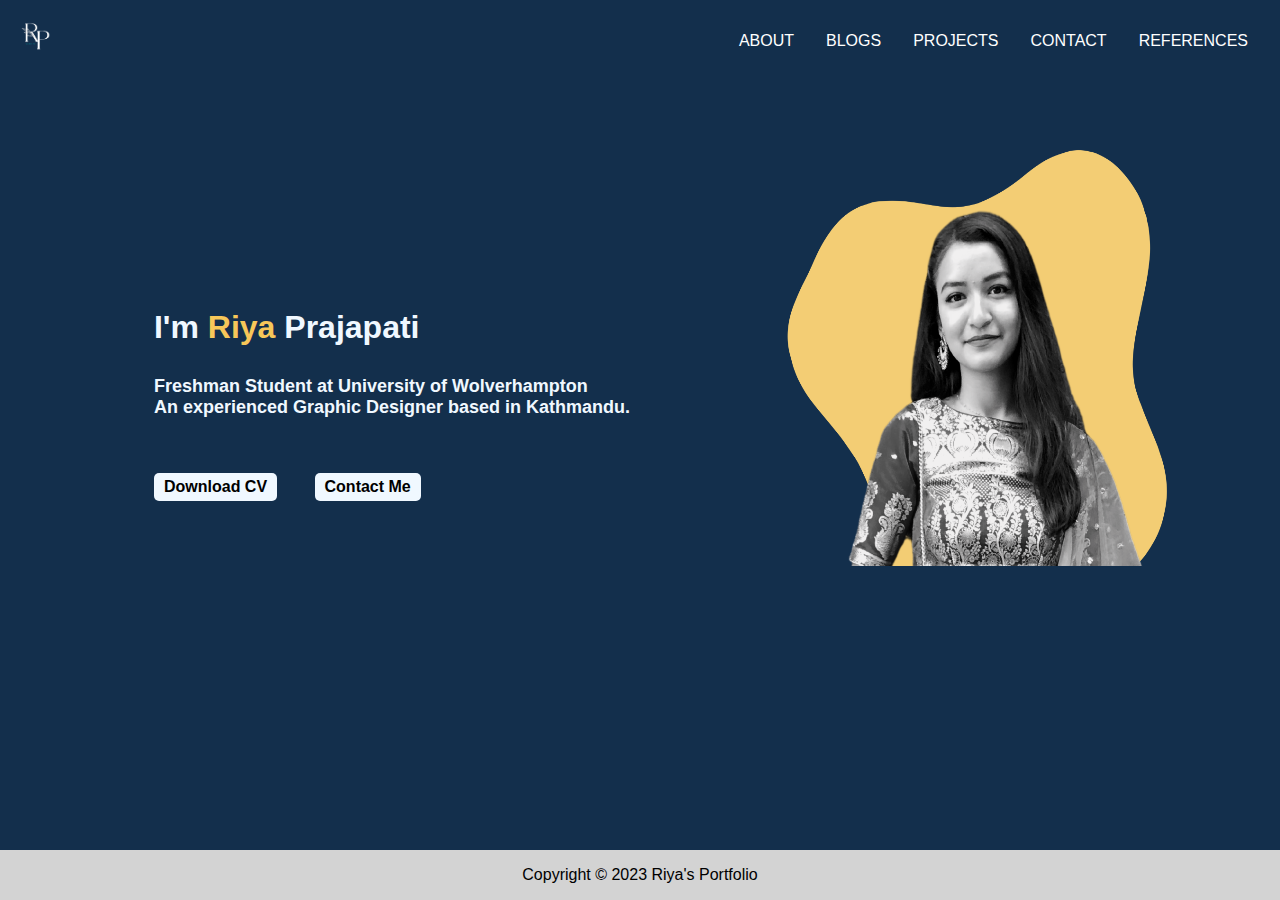
<file: HTML/index.html>
<!DOCTYPE html>
<html>
  <head>
    <meta charset="utf-8">
    <meta name="viewport" content="width=device-width, initial-scale=1.0">
    <title>My Portfolio</title>
    <link rel="stylesheet" href="/CSS/index.css">
  </head>
  <body>
    <header>
      <div class="logo">
        <img src="/IMG/logo.png" alt="My Logo">
      </div>
      <nav>
        <ul>
            <li><a href="/HTML/about.html">ABOUT</a></li>
            <li><a href="/HTML/blogs.html">BLOGS</a></li>
            <li><a href="/HTML/projects.html">PROJECTS</a></li>
            <li><a href="/HTML/contact.html">CONTACT</a></li>
            <li><a href="/HTML/reference.html">REFERENCES</a></li>
        </ul>
      </nav>
    </header>
    <main>
      <div class="body">
      <section id="about">
        <h2><strong>I'm <span>Riya</span> Prajapati</strong></h2>
        <p>Freshman Student at University of Wolverhampton
         <br>An experienced Graphic Designer based in Kathmandu.</p>
         <div class="buttons">
         <a href="/PDF/Riya Prajapati.pdf">Download CV</a>
         <a href="/HTML/contact.html">Contact Me</a>
        </div>
      </section>
      <div class="photo">
        <img src="/IMG/riya.png">
      </div>
      </div>
    </main>
    <footer class="asa">
      <p>Copyright &copy; 2023 Riya's Portfolio</p>
    </footer>
  </body>
</html>
</file>
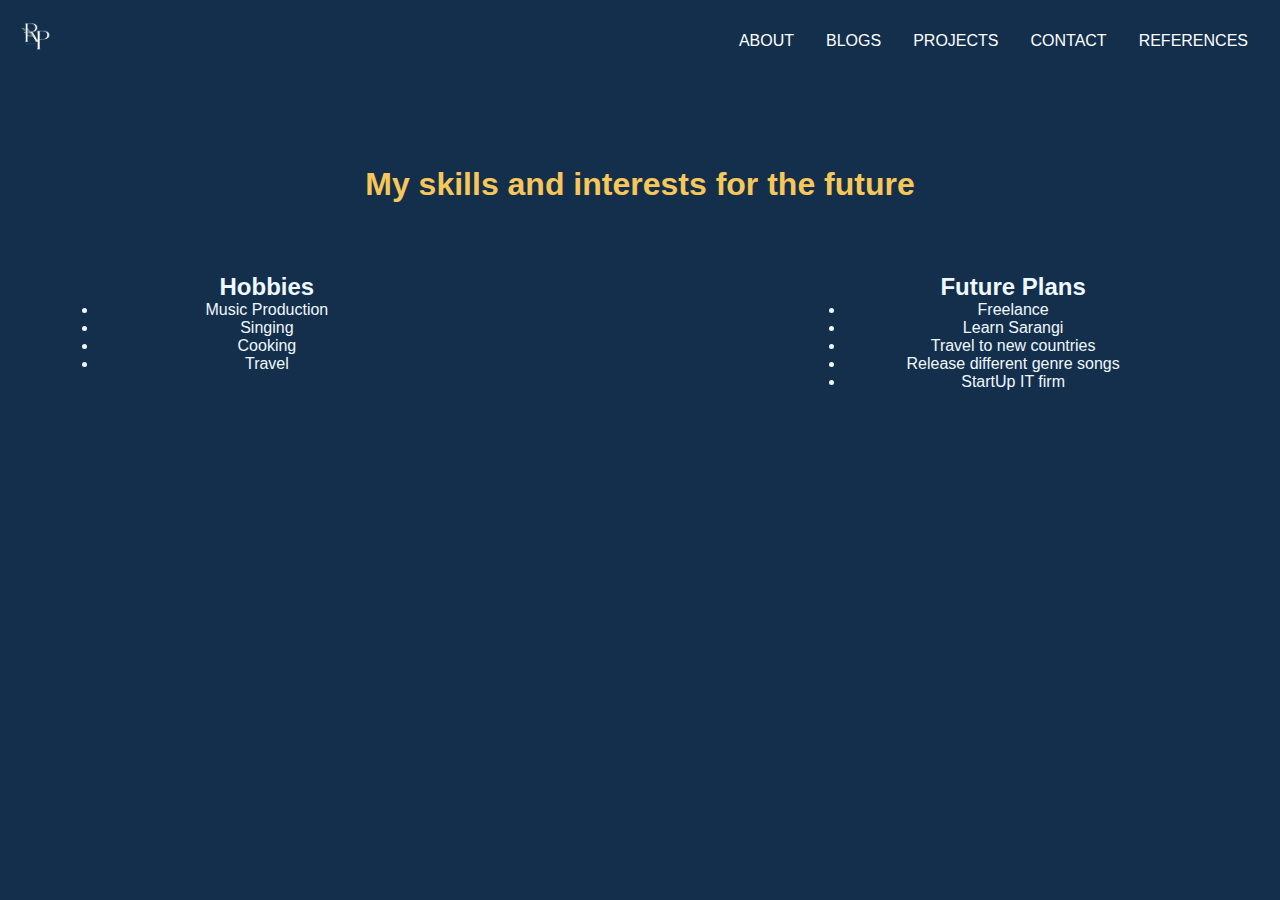
<file: HTML/about.html>
<!DOCTYPE html>
<html lang="en">
<head>
    <meta charset="UTF-8">
    <meta http-equiv="X-UA-Compatible" content="IE=edge">
    <meta name="viewport" content="width=device-width, initial-scale=1.0">
    <title>About</title>
    <link rel="stylesheet" href="/CSS/about.css">
</head>
<body>
  <header>
    <div class="logo">
      <img src="/IMG/logo.png" alt="My Logo">
    </div>
    <nav>
      <ul>
          <li><a href="/HTML/about.html">ABOUT</a></li>
          <li><a href="/HTML/blogs.html">BLOGS</a></li>
          <li><a href="/HTML/projects.html">PROJECTS</a></li>
          <li><a href="/HTML/contact.html">CONTACT</a></li>
          <li><a href="/HTML/reference.html">REFERENCES</a></li>
      </ul>
    </nav>
  </header>
  <main>
    <div class="container">
      <h1>My skills and interests for the future</h1>
        <div class="hobbies">
          <div class="hobby">
            <h2>Hobbies</h2>
            <ul>
              <li>Music Production</li>
              <li>Singing</li>
              <li>Cooking</li>
              <li>Travel</li>
            </ul>
          </div>
          <div class="hobby">
            <h2>Future Plans</h2>
            <ul>
              <li>Freelance</li>
              <li>Learn Sarangi</li>
              <li>Travel to new countries</li>
              <li>Release different genre songs</li>
              <li>StartUp IT firm</li>
            </ul>
          </div>
        </div>
    </div>
  </main>
</body>
</html>
</file>
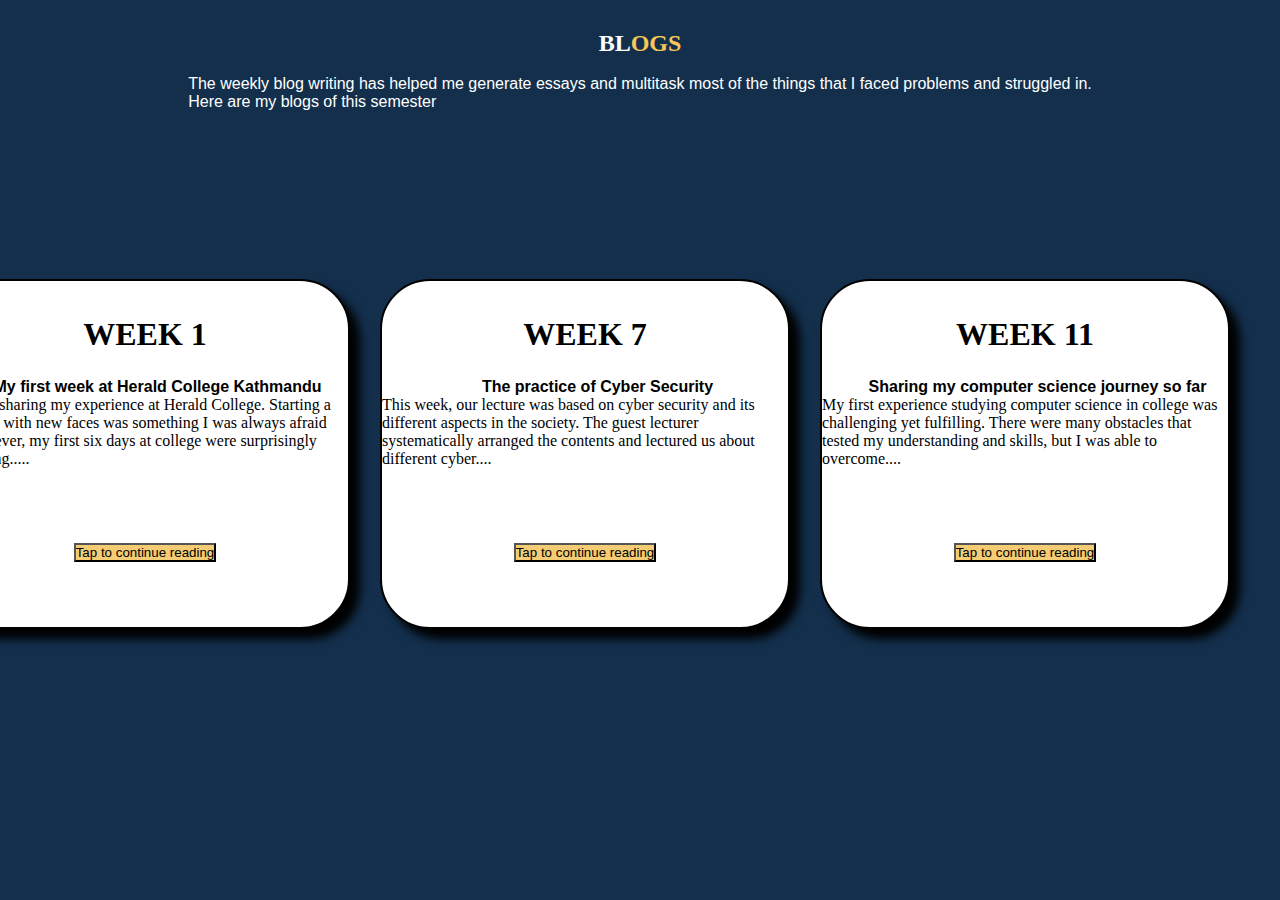
<file: HTML/blogs.html>
<!DOCTYPE html>
<html lang="en">
<head>
    <meta charset="UTF-8">
    <meta http-equiv="X-UA-Compatible" content="IE=edge">
    <meta name="viewport" content="width=device-width, initial-scale=1.0">
    <title>My Blogs</title>
    <link rel="stylesheet" href="/CSS/blogs.css">
</head>
<body>
    <div class="my_project1" id="Blog">
        <div class="text">
            <h2>BL<span>OGS</span></h2><br>
            <p>The weekly blog writing has helped me generate essays and multitask most
                 of the things that I faced problems and struggled in.<br> Here are my 
                 blogs of this semester</p><br>
            
        </div>
    
        <div class="container1">
            <div class="grid box1">
                <h1>WEEK 1</h1>
                <p style="font-family: Arial, Helvetica, sans-serif; font-weight: bolder;">My first week at Herald College Kathmandu</p>
                    I will be sharing my experience at Herald College. 
                    Starting a fresh life with new faces was something I was always afraid of. 
                    However, my first six days at college were surprisingly interesting.....</p>
                <a href="https://riyapjt.wordpress.com/2022/11/26/week-1/"><button>Tap to continue reading</button></a>
            </div>
            <div class="grid box2">
                <h1>WEEK 7</h1>
                <p style="font-family: Arial, Helvetica, sans-serif; font-weight: bolder;">The practice of Cyber Security</p>
                     This week, our lecture was based on cyber security and its different aspects in the society.
                     The guest lecturer systematically arranged the contents and lectured us about different cyber....</p>
                <a href="https://riyapjt.wordpress.com/2023/01/11/week-7/"><button>Tap to continue reading</button></a>
            </div>
            <div class="grid box3">
                <h1>WEEK 11</h1>
                    <p style="font-family: Arial, Helvetica, sans-serif; font-weight: bolder;">Sharing my computer science journey so far</p>                    
                    My first experience studying computer science in college was challenging yet fulfilling. 
                    There were many obstacles that tested my understanding and skills, but I was able to overcome....</p>
                <a href="https://riyapjt.wordpress.com/2023/01/31/week-11/"><button>Tap to continue reading</button></a>
            </div>
        </div>
    </div>
</body>
</html>
</file>
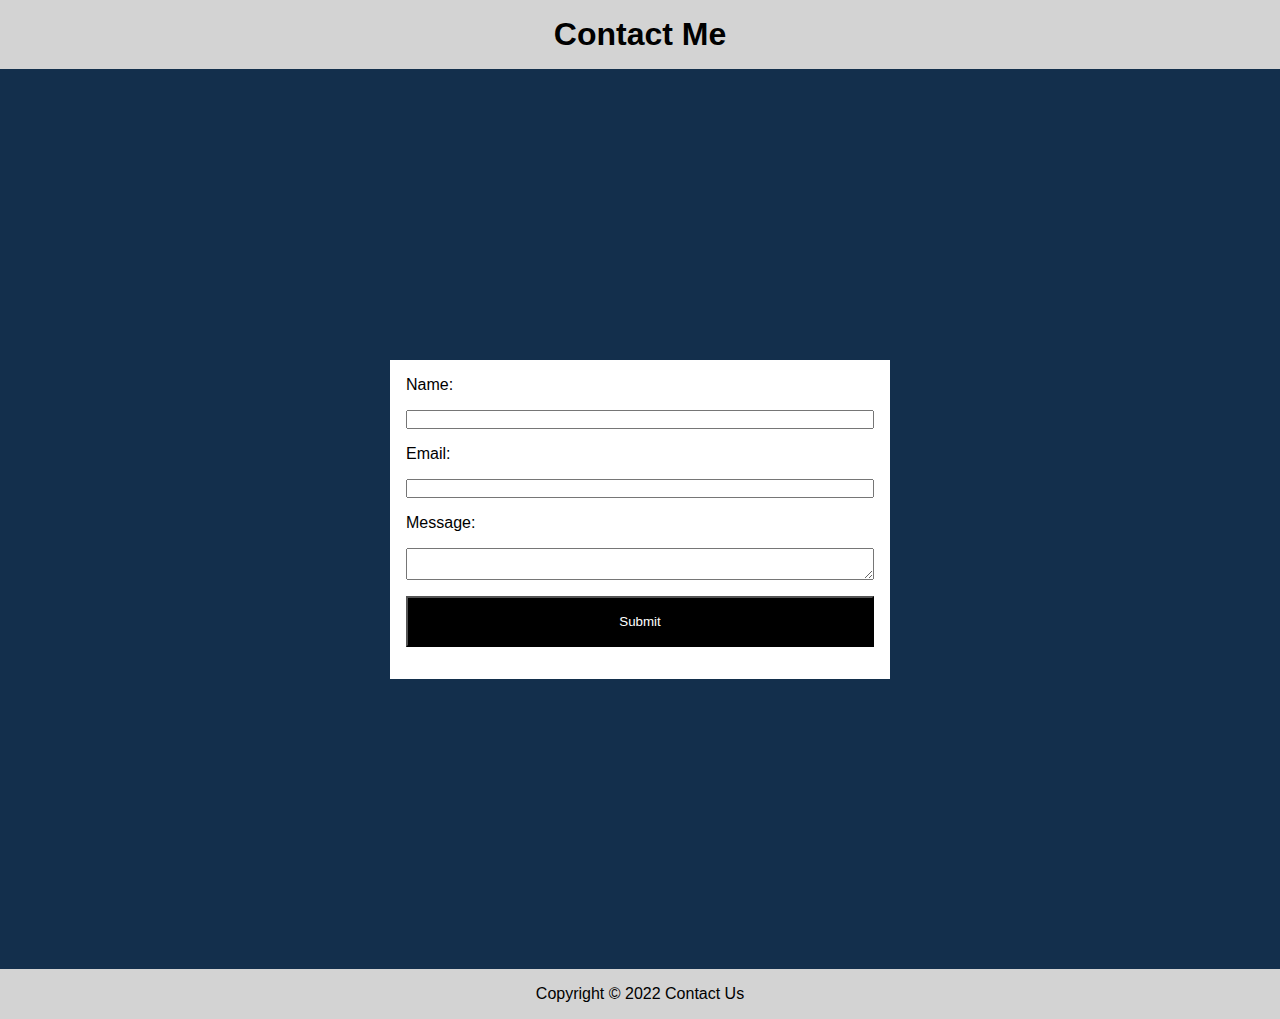
<file: HTML/contact.html>
<!DOCTYPE html>
<html>
  <head>
    <meta charset="utf-8">
    <meta name="viewport" content="width=device-width, initial-scale=1.0">
    <title>Contact Me</title>
    <link rel="stylesheet" href="/CSS/contact.css">
  </head>
  <body>
    <header>
      <h1>Contact Me</h1>
    </header>
    <main>
      <form action="submit-form.php" method="post">
        <label for="name">Name:</label>
        <input type="text" id="name" name="name" required>
        <label for="email">Email:</label>
        <input type="email" id="email" name="email" required>
        <label for="message">Message:</label>
        <textarea id="message" name="message" required></textarea>
        <input type="submit" value="Submit">
      </form>
    </main>
    <footer>
      <p>Copyright &copy; 2022 Contact Us</p>
    </footer>
  </body>
</html>
</file>
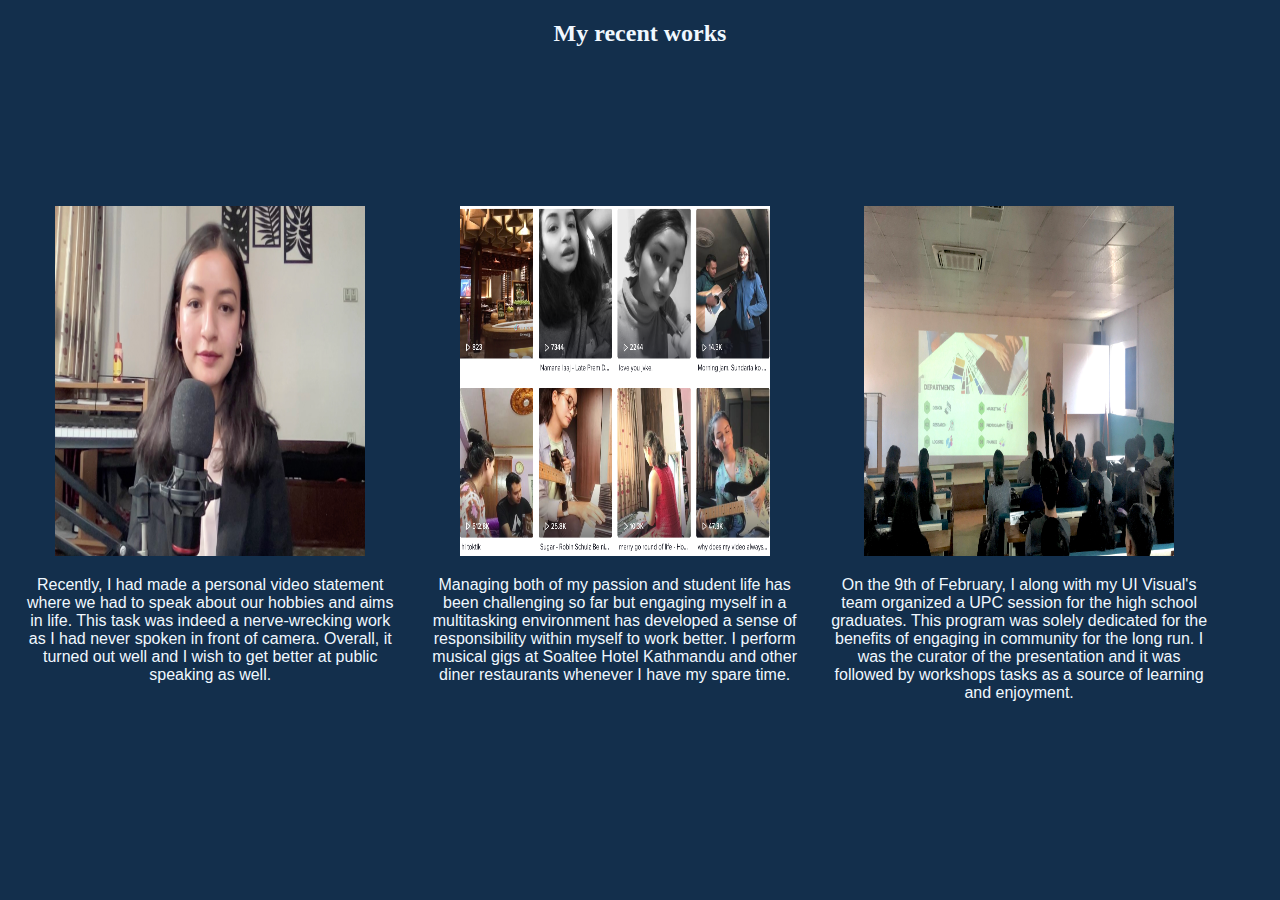
<file: HTML/projects.html>
<!DOCTYPE html>
<html>
  <head>
    <meta charset="UTF-8">
    <meta name="viewport" content="width=device-width, initial-scale=1.0">
    <title>Projects</title>
    <link rel="stylesheet" href="/CSS/projects.css">     
   
  </head>
  <body>
    <header>
      <!-- header content -->
    </header>
    <main>
        <h2>My recent works</h2>
      <div class="container">
        <div class="image-container">
          <img src="/IMG/videost.jpeg" alt="Description of image 1">
          <p>Recently, I had made a personal video statement where we had to speak about our hobbies and aims in life. 
            This task was indeed a nerve-wrecking work as I had never spoken in front of camera. 
            Overall, it turned out well and I wish to get better at public speaking as well.
          </p>
        </div>
        <div class="image-container">
          <img src="/IMG/tiktok.png" alt="Description of image 2">
          <p>Managing both of my passion and student life has been challenging so far but 
            engaging myself in a multitasking environment has developed a sense of responsibility
             within myself to work better. I perform musical gigs at Soaltee Hotel Kathmandu and other diner restaurants whenever I have 
            my spare time. </p>
        </div>
        <div class="image-container">
            <img src="/IMG/upc.jpg" alt="Description of image 3">
            <p>On the 9th of February, I along with my UI Visual's team organized a UPC session for the high school graduates. 
              This program was solely dedicated for the benefits of engaging in community for the long run. I was the curator of 
              the presentation and it was followed by workshops tasks as a source of learning and enjoyment.
            </p>
          </div>
      </div>
    </main>
    <footer>
      <!-- footer content -->
    </footer>
  </body>
</html>
</file>
<file: CSS/index.css>
* {
    box-sizing: border-box;
    margin: 0;
    padding: 0;
}
  
body{
    font-family: Arial, sans-serif;
    background: #132f4c;
}

header {
    background-color: #132f4c;
    display: flex;
    justify-content: space-between;
    padding: 1rem;
    position: fixed;
    top: 0;
    width: 100%;
}
  
header .logo img {
    height: 40px;
}
  
header nav {
    display: flex;
}
  
  header nav ul {
    display: flex;
    list-style: none;
  }
  
  header nav a {
    color: rgb(255, 255, 255);
    display: block;
    padding: 1rem;
    text-decoration: none;
  }
  
  header nav a:hover {
    color: rgb(247, 199, 89);
  }
  
  main {
    margin-top: 60px;
    padding: 1rem;
  }
  #about h2{
    margin-top: 170px;
    color: aliceblue;
    font-size: xx-large;
    padding-left: 60px;
    /* font-weight: bolder; */
    font-family:Verdana, Geneva, Tahoma, sans-serif;
  }
  span{
    color: rgb(247, 199, 89);
  }
  #about p{
    font-size: large;
    color: aliceblue;
    margin-top: 30px;
    padding-left: 60px;
    font-weight:800;
    font-family:Arial, Helvetica, sans-serif;
    margin-bottom: 40px;
  }
  #about a{
    background: #2d2d2dae;
   padding: 5px 10px;
   text-decoration: none;
   font-weight: bold;
   color:rgb(251, 251, 251);
   display: inline-block;
   margin: 15px -27px;
   border-radius: 5px;
    
  }
  #about a{
        background-color: aliceblue;
        color:black;
        margin-left: 60px;
  }
  .buttons a:hover{
    background-color: aliceblue;
    color:black;
}
  
  section {
    margin-bottom: 2rem;
  }
  
  footer {
    background-color: lightgray;
    padding: 1rem;
    position: absolute;
    bottom: 0%;
    text-align: center;
    width: 100%;
  }
  .body{
    margin-top: 40px;
    display: flex;
    justify-content: space-around;
    align-items: center;  
    flex-wrap: wrap;
  }
  .photo img{
    height: 450px;
    width: 400px;
  }
  
  @media (max-width: 767px) {
    header nav {
      position: absolute;
      top: 60px;
      left: 0;
      right: 0;
      background-color: white;
      display: none;
    }
  
    header nav.open {
      display: block;
    }
  
    header nav ul {
      flex-direction: column;
    }
  
    header nav a {
      border-bottom: 1px solid gray;
    }
    #about a{
       padding: 4px 9px;
       text-decoration: none;
       margin: 5px 0;
       border-radius: 5px;
      }
    #about .buttons{
        margin-left: 60px;
      }
      footer {
        bottom: -40%;
        width: 100%;
      }
  }
  @media (max-width: 968px) {
    footer {
      bottom: -40%;
      width: 100%;
    }
  }
</file>
<file: CSS/about.css>
* {
    box-sizing: border-box;
    margin: 0;
    padding: 0;
}
  
body{
    font-family: Arial, sans-serif;
    background: #132f4c;
}

header {
    background-color: #132f4c;
    display: flex;
    justify-content: space-between;
    padding: 1rem;
    position: fixed;
    top: 0;
    width: 100%;
}
  
header .logo img {
    height: 40px;
}
  
header nav {
    display: flex;
}
  
  header nav ul {
    display: flex;
    list-style: none;
  }
  
  header nav a {
    color: rgb(255, 255, 255);
    display: block;
    padding: 1rem;
    text-decoration: none;
  }
  
  header nav a:hover {
    color: rgb(247, 199, 89);
  }
  main {
    margin-top: 100px;
    padding: 1rem;
  }
  h1{
    color:rgb(247, 199, 89) ;
    text-align: left;
    margin: 50px;
  }

.container {
    margin-top: 150px;
    width: 90%;
    font-family: Arial, Helvetica, sans-serif;
    color: aliceblue;
    margin: 0 auto;
  }
  h1 {
    text-align: center;
  }
  .hobbies {
    display: flex;
    flex-wrap: wrap;
    justify-content: space-between;
  }
  .hobby {
    width: 30%;
    margin: 20px;
    text-align: center;
    margin-bottom: 20px;
  }

  @media only screen and (max-width: 600px) {
    .hobby {
      width: 100%;
    }
  }
</file>
<file: CSS/blogs.css>
* {
    box-sizing: border-box;
    margin: 0;
    padding: 0;
}
body{
    background-color: #132f4c ;
}
.my_project1{
    display: flex;
    flex-direction: column;
    justify-content:center;
    align-items: center;
    margin-top: 30px;
    background-color: #132f4c;
    color: rgb(255, 255, 255);
}
span{
    color: #f7c759;
}
.text{
    display: flex;
flex-direction: column;
align-content: flex-start;
align-items: center;}
.container1{
    display: grid;
    grid-template-rows: repeat(1,350px);
    grid-template-columns: repeat(4,410px);
    margin: 150px;
    margin-left: 550px;
    color:rgb(0, 0, 0);
    grid-gap: 30px;
}
.container1{
    display: grid;
    grid-template-rows: repeat(1,350px);
    grid-template-columns: repeat(4,410px);
    margin: 150px;
    margin-left: 480px;
    color:rgb(0, 0, 0);
    grid-gap: 30px;
}
p{
    font-family: Arial, Helvetica, sans-serif;
}
.grid{
    background-color: rgb(255, 255, 255);
    display: flex;
    flex-direction: column;
    justify-content: center;
    align-items: center;
    box-shadow: 10px 10px 10px black;
    padding-bottom: 30px;
    border: 2px solid black;
    border-radius: 50px;
}
.grid p{
    padding: 25px 0px 0px 25px;
}
.grid button{
    margin-top: 50px;
    background-color:rgb(243, 204, 116);
    color: rgb(0, 0, 0);
}
.grid button:hover{
    transform: scale(1.3);}
</file>
<file: CSS/contact.css>
* {
    box-sizing: border-box;
    margin: 0;
    padding: 0;
}
  
body {
    font-family: Arial, sans-serif;
    background: #132f4c;
}
  
  header {
    background-color: lightgray;
    padding: 1rem;
    text-align: center;
  }
  
  header h1 {
    margin: 0;
  }
  
  main {
    display: flex;
    justify-content: center;
    align-items: center;
    height: 100vh;
  }
  
  form {
    background-color: white;
    padding: 1rem;
    width: 500px;
    max-width: 90%;
  }
  
  label, input, textarea {
    display: block;
    width: 100%;
    margin-bottom: 1rem;
  }
  
  input[type="submit"] {
    background-color: rgb(0, 0, 0);
    color: white;
    padding: 1rem;
    width: 100%;
    text-align: center;
  }
  
  footer {
    background-color: lightgray;
    padding: 1rem;
    text-align: center;
  }
</file>
<file: CSS/projects.css>
.container {
    display: flex;
    flex-wrap: wrap;
  }
.image-container {
    width: 30%;
    margin: 1%;
    text-align: center;
}
img {
    max-width: 100%;
    width: 310px;
    height: 350px;
}
h2{
    padding-bottom: 10%;
    text-align: center;
    color: aliceblue;
}
body{
    background: #132f4c;
}
p{
    color: aliceblue;
    font-family: Arial, Helvetica, sans-serif;
}

@media (max-width: 1012px){
    header nav {
      position: absolute;
      top: 60px;
      left: 0;
      right: 0;
      background-color: white;
      display: none;
    }
    .container{
        position: absolute;
        flex-direction: column;
        align-content: center;
    }
    .image-container{
        width: 100%;
    }
    img{
        width: 500px; 
    }
}
</file>
